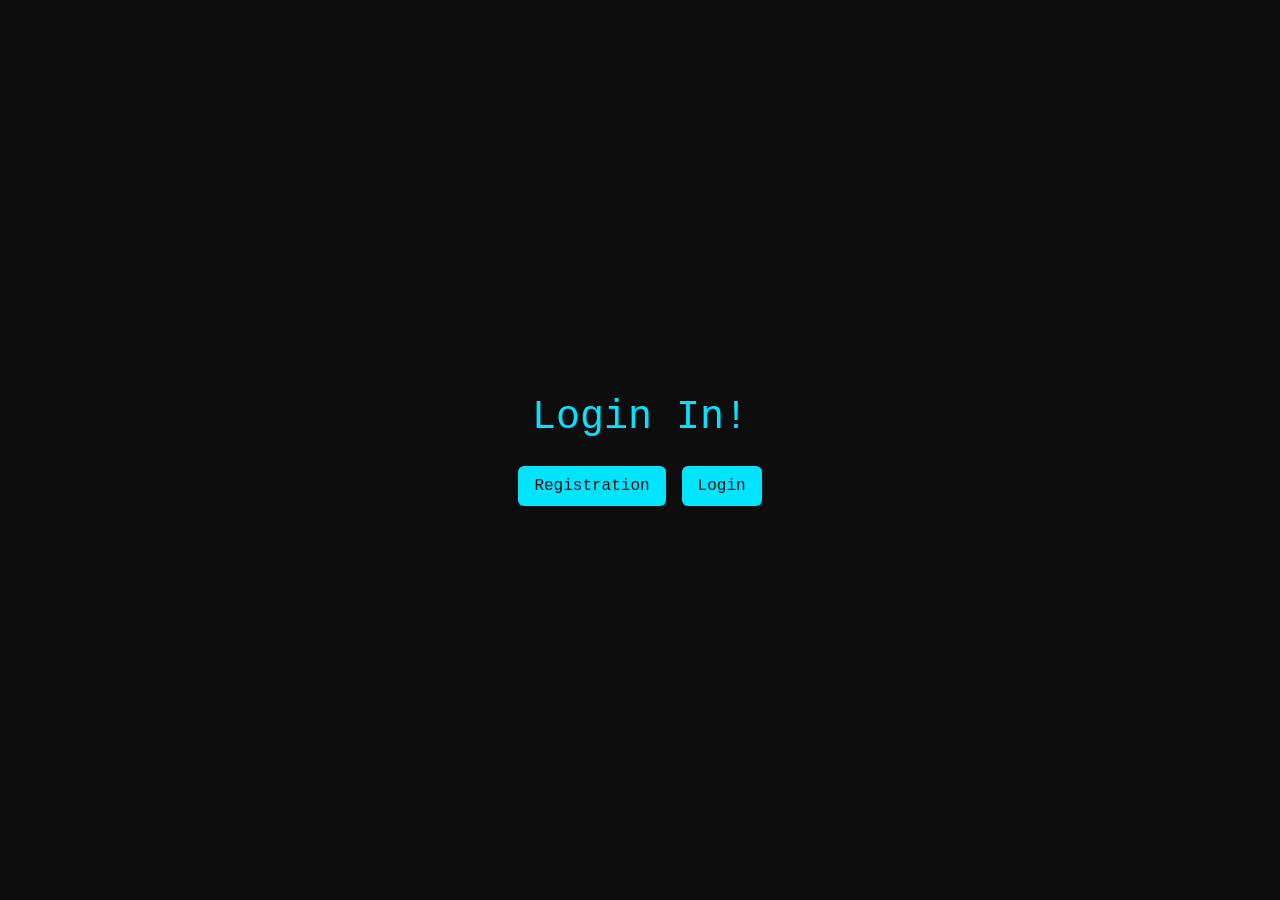
<file: index.html>
<!DOCTYPE html>
<html lang="ru">
<head>
    <meta charset="UTF-8">
    <meta name="viewport" content="width=device-width, initial-scale=1.0">
    <link href="https://cdn.jsdelivr.net/npm/bootstrap@5.2.3/dist/css/bootstrap.min.css" rel="stylesheet" integrity="sha384-rbsA2VBKQhggwzxH7pPCaAqO46MgnOM80zW1RWuH61DGLwZJEdK2Kadq2F9CUG65" crossorigin="anonymous">
    <script src="https://cdn.jsdelivr.net/npm/bootstrap@5.2.3/dist/js/bootstrap.bundle.min.js" integrity="sha384-kenU1KFdBIe4zVF0s0G1M5b4hcpxyD9F7jL+jjXkk+Q2h455rYXK/7HAuoJl+0I4" crossorigin="anonymous"></script>
    <link rel="stylesheet" href="css/style.css">
    <title>Подорожко Анастасия Павловна</title>
</head>
<body>
    <div class="container d-flex justify-content-center align-items-center vh-100">
        <div class="row">
            <div class="col-12 text-center">
                <h1 class="mb-4">Login In!</h1>
                <div class="d-flex justify-content-center gap-3">
                    <a href="registration.html" class="btn btn-primary">Registration</a>
                    <a href="login.html" class="btn btn-primary">Login</a>
                </div>
            </div>
        </div>
    </div>
</body>
</html>
</file>
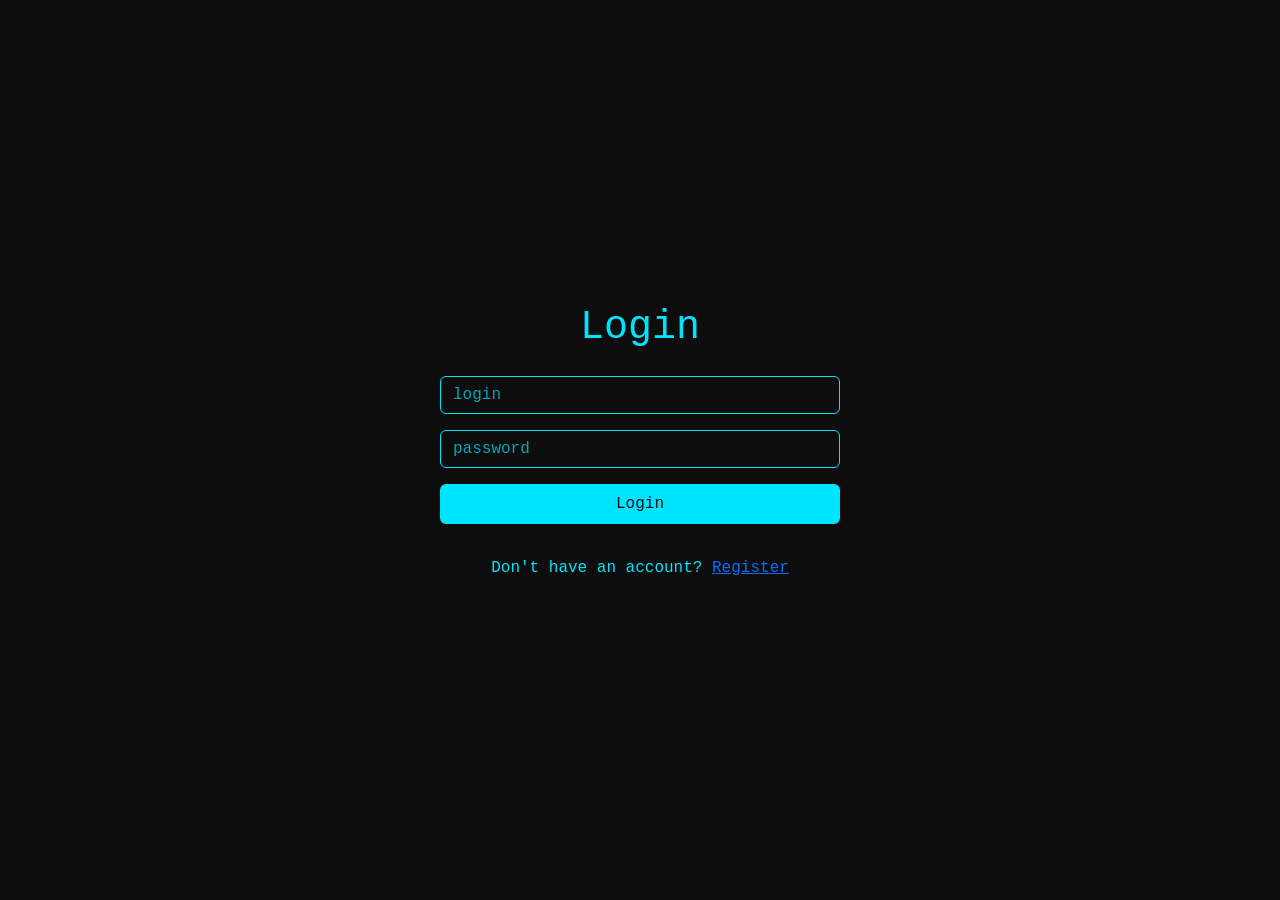
<file: login.html>
<!DOCTYPE html>
<html lang="ru">
<head>
    <meta charset="UTF-8">
    <meta name="viewport" content="width=device-width, initial-scale=1.0">
    <link href="https://cdn.jsdelivr.net/npm/bootstrap@5.2.3/dist/css/bootstrap.min.css" rel="stylesheet">
    <link rel="stylesheet" href="css/style.css">
    <title>Login</title>
</head>
<body>
    <div class="container d-flex justify-content-center align-items-center vh-100">
        <div class="row w-100">
            <div class="col-12 text-center">
                <h1 class="mb-4">Login</h1>
                <form action="login.html" method="POST" class="d-flex flex-column gap-3 mx-auto" style="max-width: 400px;">
                    <input type="text" name="login" class="form-control hacker-input" placeholder="login" required>
                    <input type="password" name="password" class="form-control hacker-input" placeholder="password" required>
                    <button class="btn btn-primary" type="submit" name="submit">Login</button>
                    <p class="mt-3">Don't have an account? <a href="registration.html">Register</a></p>
                </form>
            </div>
        </div>
    </div>
</body>
</html>
</file>
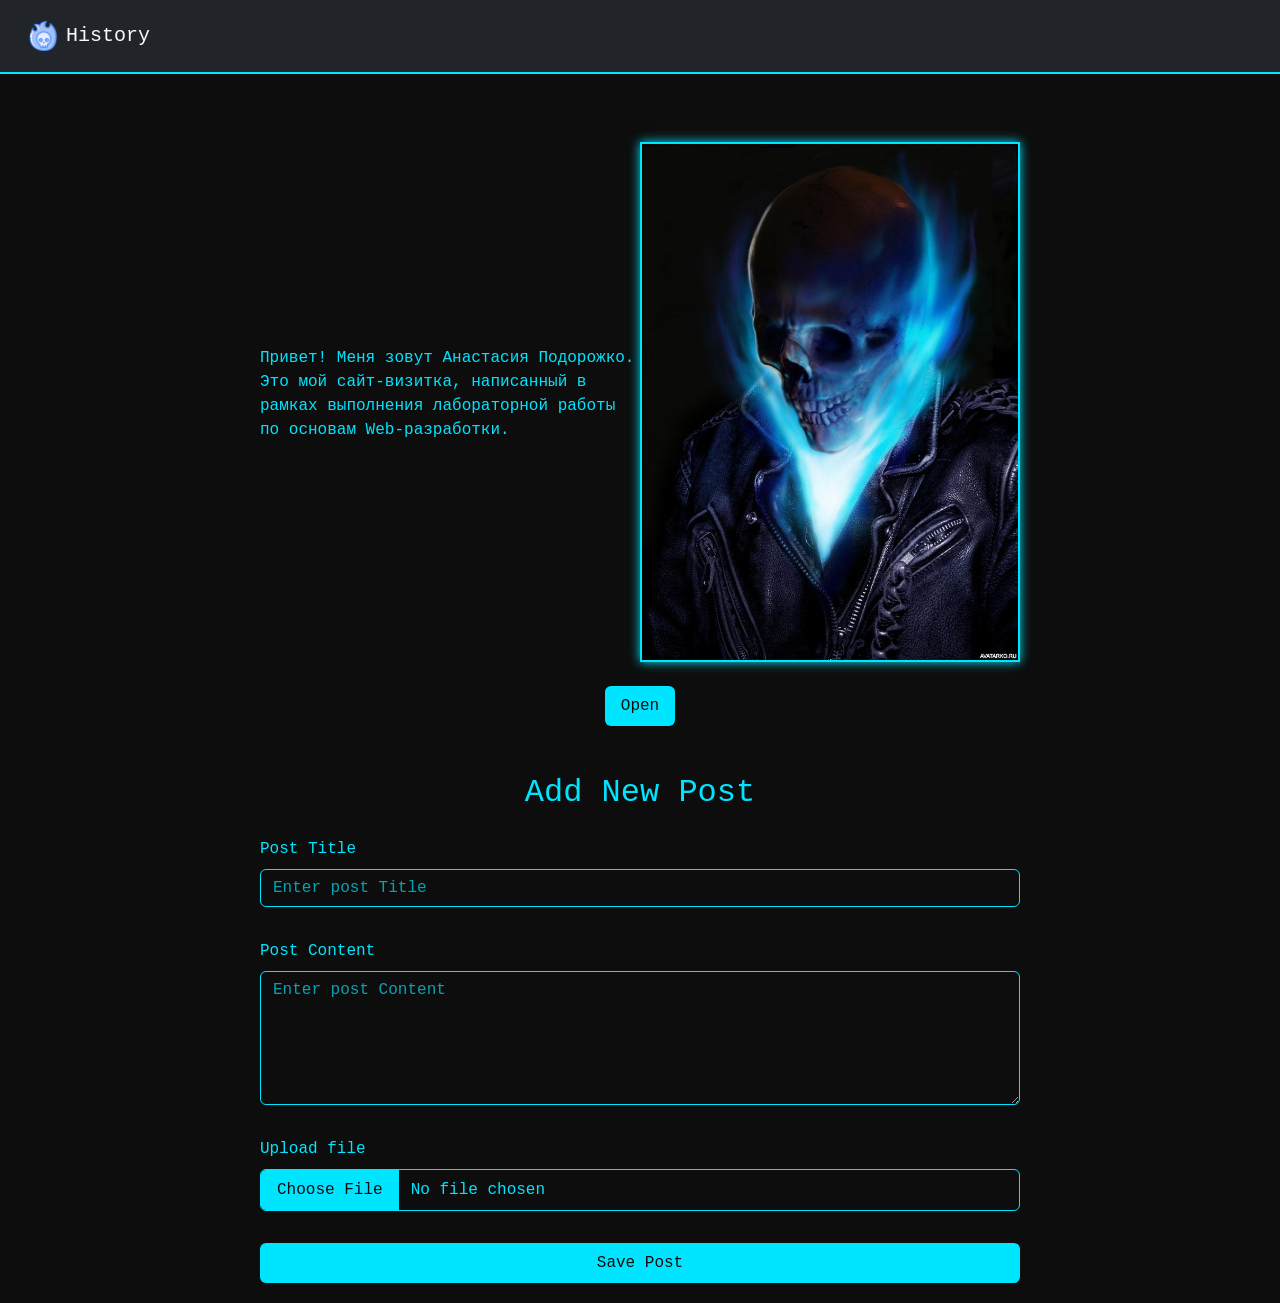
<file: profile.html>
<!DOCTYPE html>
<html lang="ru">
<head>
    <meta charset="UTF-8">
    <meta name="viewport" content="width=device-width, initial-scale=1.0">
    <link href="https://cdn.jsdelivr.net/npm/bootstrap@5.2.3/dist/css/bootstrap.min.css" rel="stylesheet">
    <link rel="stylesheet" href="css/style.css">
    <title>Profile - Подорожко А.П.</title>
</head>
<body>

    <!-- Меню навигации -->
    <nav class="navbar navbar-dark bg-dark p-3">
        <div class="container-fluid">
            <a href="#" class="navbar-brand d-flex align-items-center">
                <img src="logohack.webp" alt="логотип-сайта" class="me-2" style="width: 30px; height: auto;">
                <span class="text-light">History</span>
            </a>
        </div>
    </nav>

    <div class="container mt-5">
        <!-- Блок описания -->
        <div class="story-container">
            <div class="story-text">
                <p>Привет! Меня зовут Анастасия Подорожко. Это мой сайт-визитка, написанный в рамках выполнения лабораторной работы по основам Web-разработки.</p>
            </div>
            <img src="hack1.webp" alt="фото_хакера" class="hacker-img">
        </div>

        <!-- Кнопка управления скрытым контентом -->
        <div class="text-center mt-4">
            <button id="toggleButton" class="btn btn-primary">Open</button>
        </div>
        <div id="extraImage" class="mt-3 text-center" style="display: none;">
            <img class="hacker-img" src="hack2.webp" alt="скрытое_фото">
        </div>

        <!-- Форма добавления публикаций -->
        <div class="mt-5">
            <h2 class="text-center mb-4">Add New Post</h2>
            <form action="profile.html" id="postForm" class="d-flex flex-column gap-3" method="POST" enctype="multipart/form-data">
                <div class="form-group">
                    <label class="form-label" for="postTitle">Post Title</label>
                    <input type="text" name="postTitle" class="form-control hacker-input" id="postTitle" placeholder="Enter post Title" required>
                </div>
                <div class="form-group">
                    <label class="form-label" for="postContent">Post Content</label>
                    <textarea name="postContent" class="form-control hacker-input" id="postContent" placeholder="Enter post Content" rows="5" required></textarea>
                </div>
                <div class="form-group">
                    <label class="form-label" for="file">Upload file</label>
                    <input type="file" name="file" class="form-control hacker-input" id="file">
                </div>
                <button class="btn btn-primary" type="submit" name="submit">Save Post</button>
            </form>
        </div>
    </div>

    <!-- Подключение логики JavaScript -->
    <script src="js/script.js"></script>
</body>
</html>
</file>
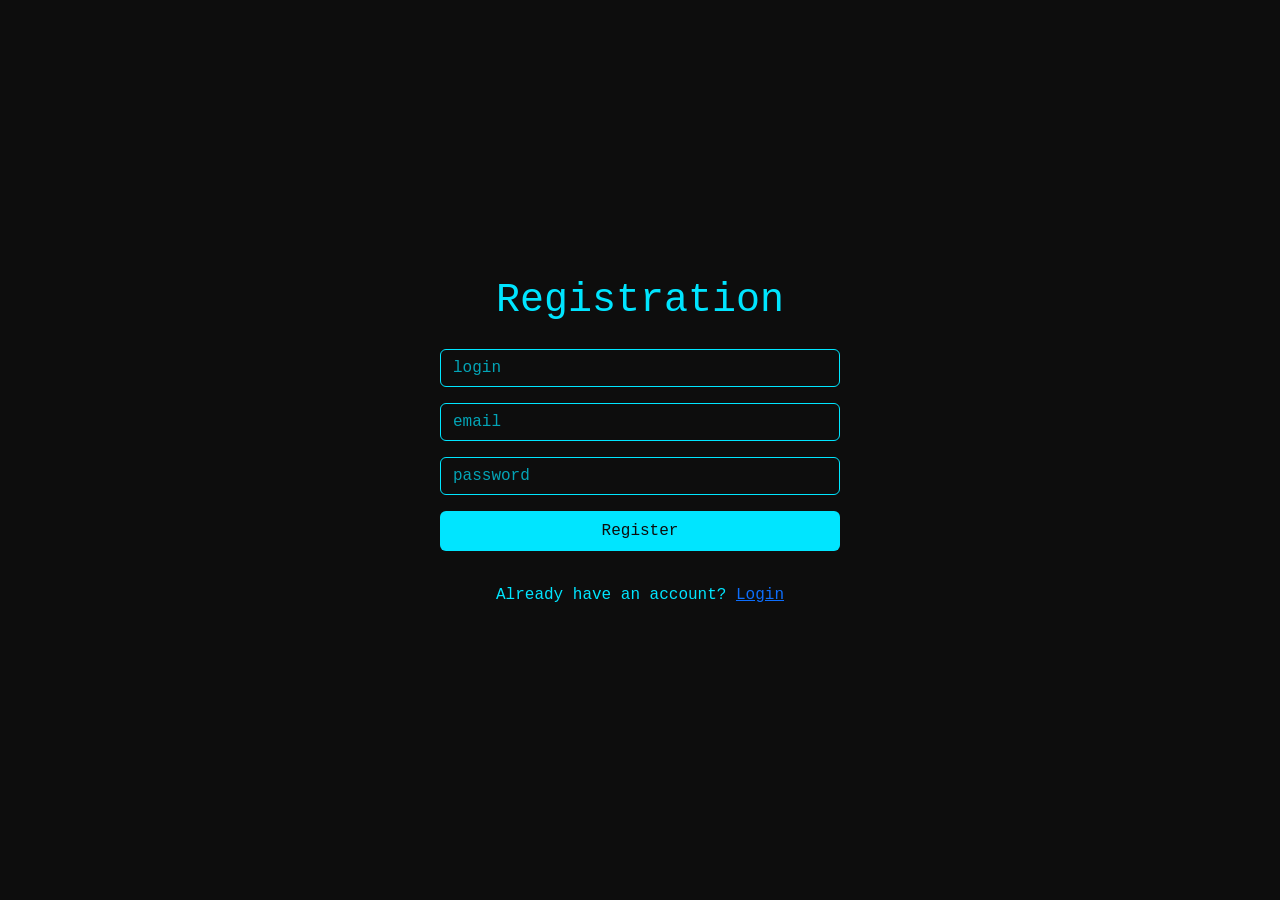
<file: registration.html>
<!DOCTYPE html>
<html lang="ru">
<head>
    <meta charset="UTF-8">
    <meta name="viewport" content="width=device-width, initial-scale=1.0">
    <link href="https://cdn.jsdelivr.net/npm/bootstrap@5.2.3/dist/css/bootstrap.min.css" rel="stylesheet">
    <link rel="stylesheet" href="css/style.css">
    <title>Registration</title>
</head>
<body>
    <div class="container d-flex justify-content-center align-items-center vh-100">
        <div class="row w-100">
            <div class="col-12 text-center">
                <h1 class="mb-4">Registration</h1>
                <form action="registration.html" method="POST" class="d-flex flex-column gap-3 mx-auto" style="max-width: 400px;">
                    <input type="text" name="login" class="form-control hacker-input" placeholder="login" required>
                    <input type="email" name="email" class="form-control hacker-input" placeholder="email" required>
                    <input type="password" name="password" class="form-control hacker-input" placeholder="password" required>
                    <button class="btn btn-primary" type="submit" name="submit">Register</button>
                    <p class="mt-3">Already have an account? <a href="login.html">Login</a></p>
                </form>
            </div>
        </div>
    </div>
</body>
</html>
</file>
<file: css/style.css>
body {
    background-color: #0d0d0d; /* почти чёрный фон */
    color: #00e5ff; /* неоново-голубой цвет текста */
    font-family: 'Courier New', monospace; /* шрифт терминала */
    margin: 0;
    padding: 0;
}

.container {
    max-width: 800px;
    margin: 0 auto;
    padding: 20px;
}

h1, h2 {
    color: #00e5ff;
    text-align: center;
}

.navbar {
    border-bottom: 2px solid #00e5ff; /* нижняя неоново-голубая граница */
}

.me-2 {
    width: 5%;
}

.hacker-img {
    max-width: 50%;
    height: auto;
    border: 2px solid #00e5ff;
    box-shadow: 0 0 10px #00e5ff; /* голубое свечение */
}

.story-container {
    display: flex;
    align-items: center;
    justify-content: space-between;
    margin-bottom: 20px;
}

.story-text {
    max-width: 50%;
    text-align: left;
}

.btn-primary {
    background-color: #00e5ff;
    border: none;
    color: #0d0d0d;
    padding: 0.5rem 1rem;
    font-size: 1rem;
    cursor: pointer;
    transition: background-color 0.3s ease;
}

.btn-primary:hover {
    background-color: #00b2cc; /* чуть более темный голубой при наведении */
}

.hacker-input {
    background-color: #0d0d0d !important;
    border: 1px solid #00e5ff !important;
    color: #00e5ff !important;
    font-family: 'Courier New', monospace;
}

.hacker-input::placeholder {
    color: #00e5ff;
    opacity: 0.7;
}

.hacker-input:focus {
    background-color: #0d0d0d;
    border-color: #00b2cc;
    box-shadow: 0 0 5px #00e5ff;
    color: #00e5ff;
}

.form-group {
    margin-bottom: 1rem;
}

.form-label {
    color: #00e5ff;
    margin-bottom: 0.5rem;
}

.hacker-input[type="file"]::-webkit-file-upload-button {
    background-color: #00e5ff;
    border: none;
    color: #0d0d0d;
    padding: 0.5rem 1rem;
    cursor: pointer;
    transition: background-color 0.3s ease;
}
</file>
